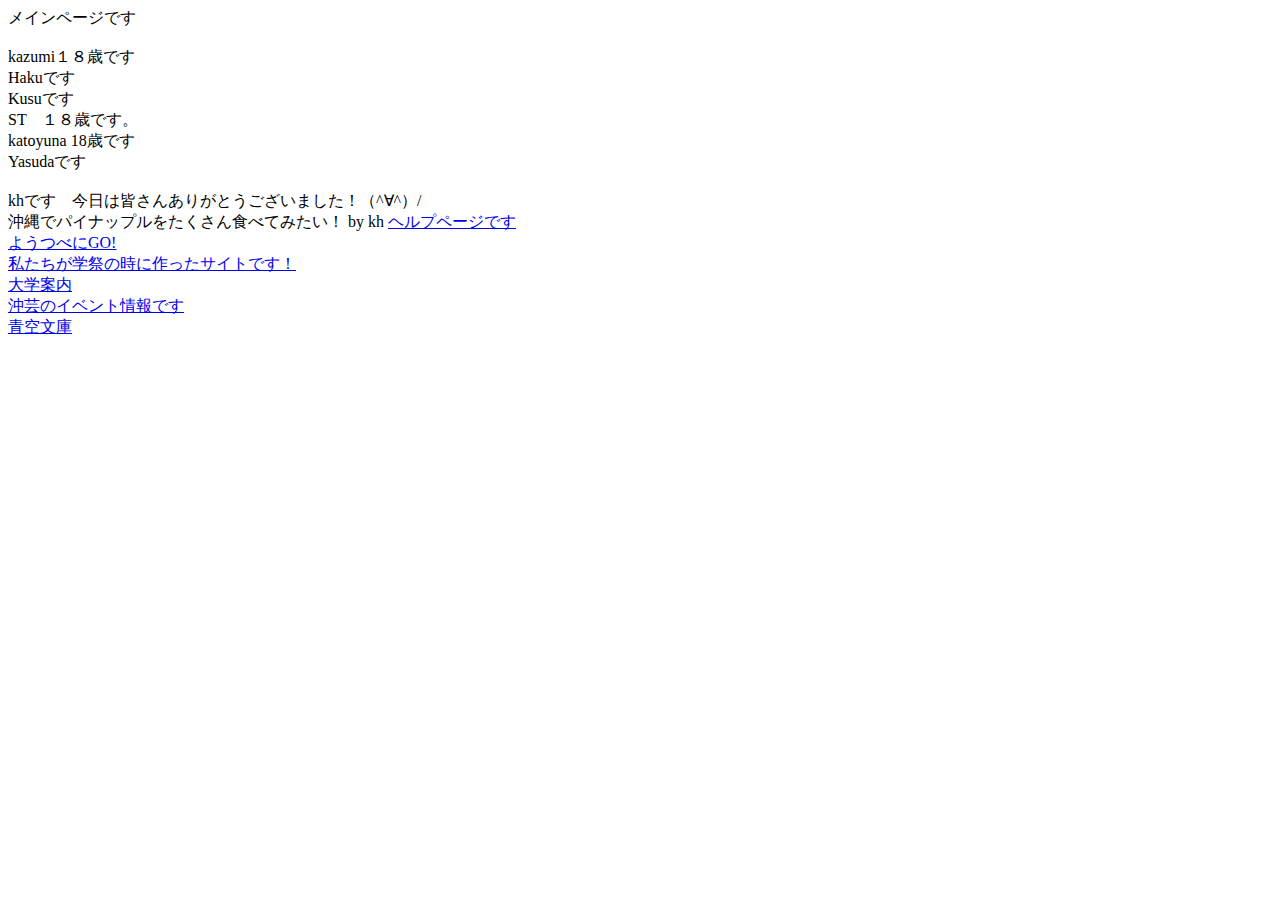
<file: index.html>
<html>
  <head>
    <title>GroupWork kazumi</title>
  </head>
  <body>
    メインページです<br>
    <br>
    kazumi１８歳です<br>
    Hakuです<br>
    Kusuです<br>
    ST　１８歳です。<br>
    katoyuna 18歳です<br>
    Yasudaです<br>
    <br>
    khです　今日は皆さんありがとうございました！（^∀^）/
    <br>
    沖縄でパイナップルをたくさん食べてみたい！ by kh

  <a href="https://yoshi-is-a-yoshi.github.io/GroupworksOkinawa/help.html">ヘルプページです</a>
  <br>
  <a href="https://www.youtube.com/">ようつべにGO!</a>
  <br>
  <a href="https://italiancafedoi.h-p.jp">私たちが学祭の時に作ったサイトです！</a>
  <br>
  <a href="https://kokushin-u.jp/">大学案内</a>
  <br>
  <a href="https://www.okigei.ac.jp/experience/experience-index.html">沖芸のイベント情報です</a>
  <br>
  <a href="https://www.aozora.gr.jp">青空文庫</a>
  </body>
  </html>
</file>
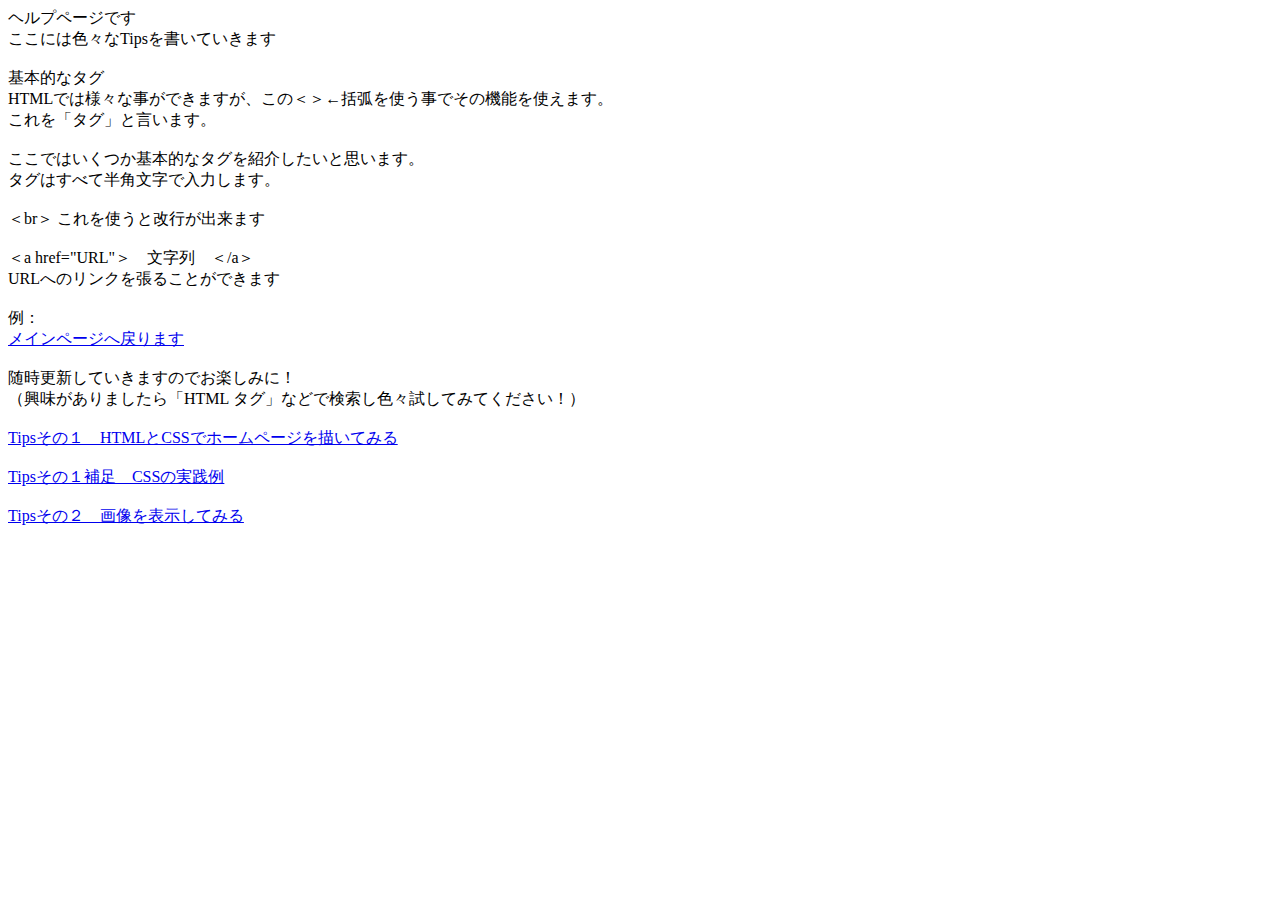
<file: help.html>
<html>
<head>
    <title>ヘルプページ</title>
    <body>

        ヘルプページです<br>
        ここには色々なTipsを書いていきます<br>
        <br>

        基本的なタグ<br>
        HTMLでは様々な事ができますが、この＜＞←括弧を使う事でその機能を使えます。<br>
        これを「タグ」と言います。<br>
        <br>
        ここではいくつか基本的なタグを紹介したいと思います。<br>
        タグはすべて半角文字で入力します。<br>
        <br>
        ＜br＞
        これを使うと改行が出来ます<br>
        <br>
        ＜a href="URL"＞　文字列　＜/a＞<br>
        URLへのリンクを張ることができます<br>
        <br>
        例：<br>
        <a href="index.html">メインページへ戻ります</a> <br>
        <br>
        随時更新していきますのでお楽しみに！<br>
        （興味がありましたら「HTML タグ」などで検索し色々試してみてください！）<br>
        <br>
        <a href="https://yoshi-is-a-yoshi.github.io/GroupworksOkinawa/tips01.html">Tipsその１　HTMLとCSSでホームページを描いてみる</a><br>
        <br>
        <a href="https://yoshi-is-a-yoshi.github.io/GroupworksOkinawa/tips01.html">Tipsその１補足　CSSの実践例</a><br>
        <br>
        <a href="https://yoshi-is-a-yoshi.github.io/GroupworksOkinawa/tips02.html">Tipsその２　画像を表示してみる</a><br>

    </body>
</head>
</html>
</file>
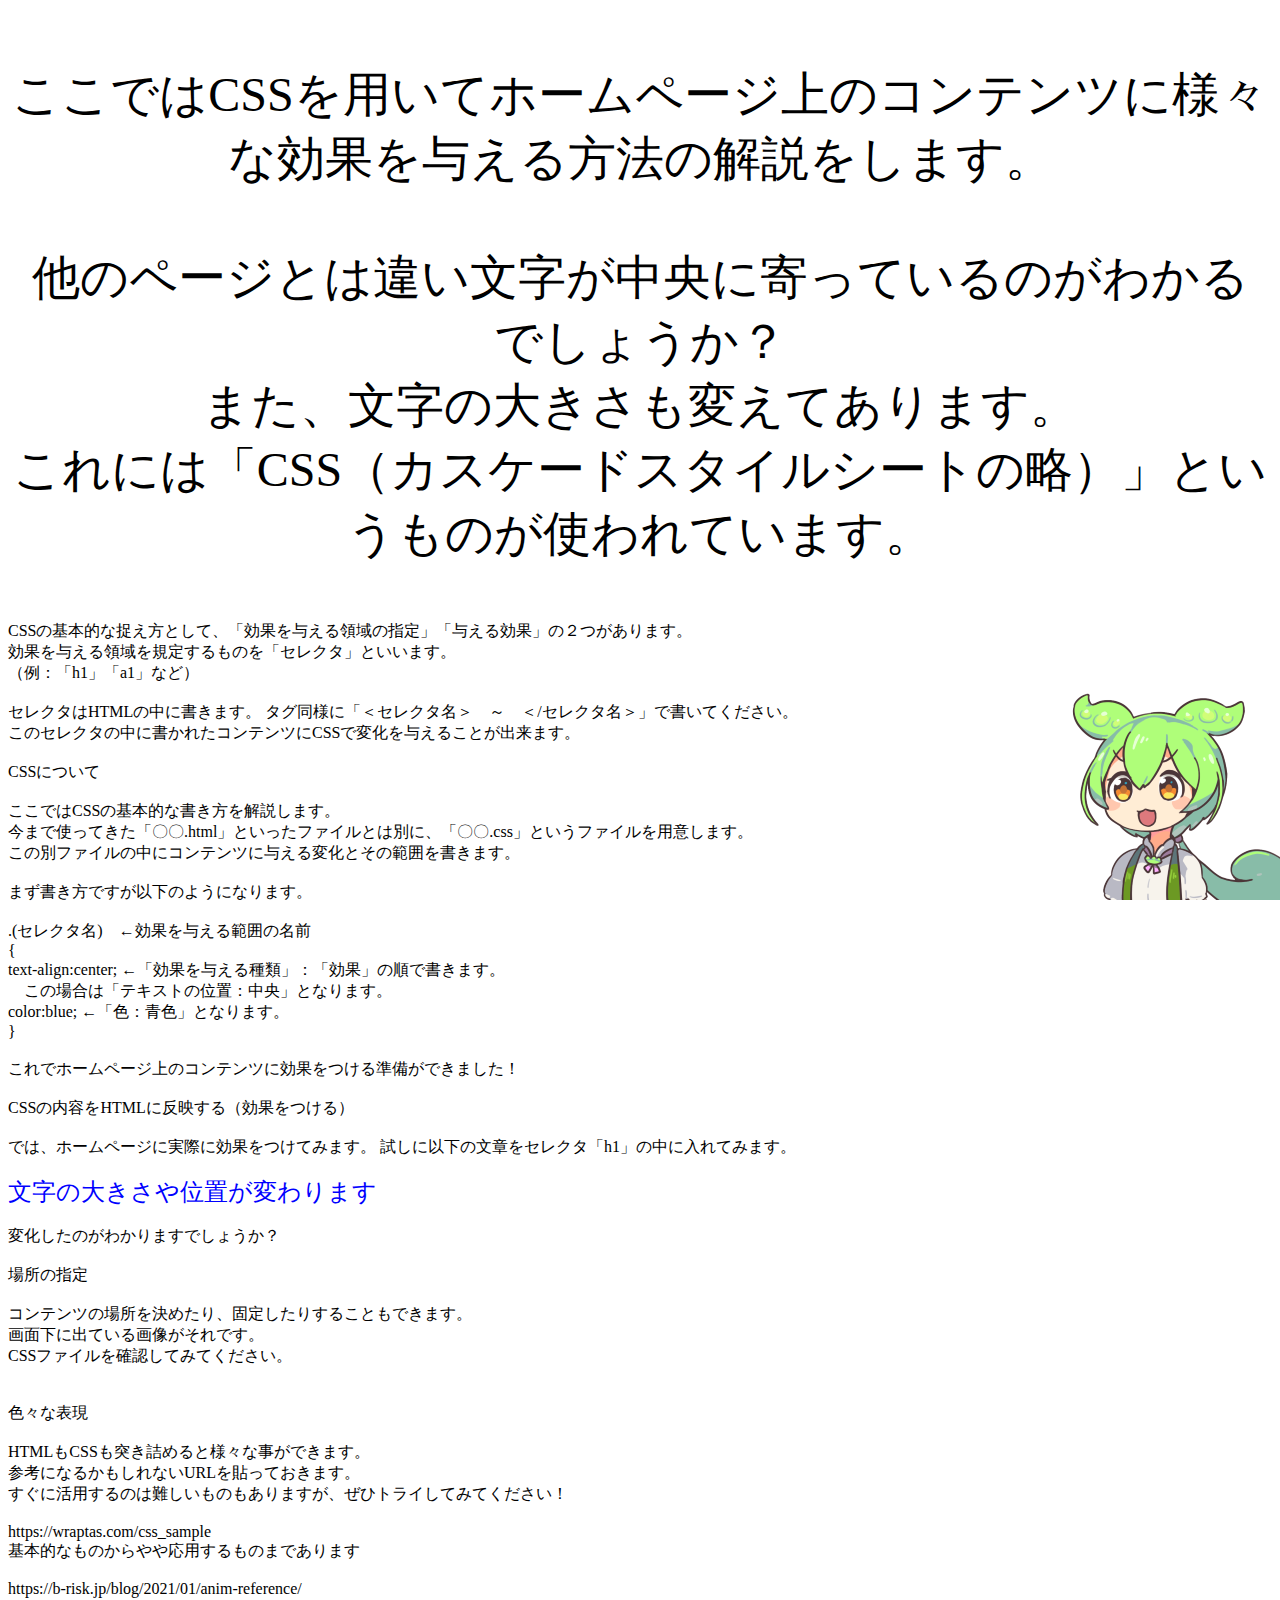
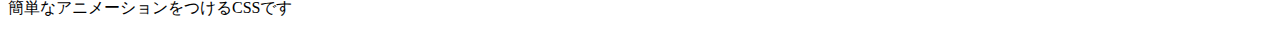
<file: tips01.html>
<html>
    <head>
        <link rel="stylesheet" href="CSS/tips01.css">
        <title>HTMLとCSSでホームページを描いてみる</title>
    </head>
    <body>
        <div class="text">
            <br>
            ここではCSSを用いてホームページ上のコンテンツに様々な効果を与える方法の解説をします。<br>
            <br>
            他のページとは違い文字が中央に寄っているのがわかるでしょうか？<br>
            また、文字の大きさも変えてあります。<br>
            これには「CSS（カスケードスタイルシートの略）」というものが使われています。<br>
            <br>           
        </div>
        CSSの基本的な捉え方として、「効果を与える領域の指定」「与える効果」の２つがあります。<br>
        効果を与える領域を規定するものを「セレクタ」といいます。<br>
        （例：「h1」「a1」など）<br>
        <br>
        セレクタはHTMLの中に書きます。
        タグ同様に「＜セレクタ名＞　～　＜/セレクタ名＞」で書いてください。<br>
        このセレクタの中に書かれたコンテンツにCSSで変化を与えることが出来ます。<br>
        <br>
        CSSについて<br>
        <br>
        ここではCSSの基本的な書き方を解説します。<br>
        今まで使ってきた「〇〇.html」といったファイルとは別に、「〇〇.css」というファイルを用意します。<br>
        この別ファイルの中にコンテンツに与える変化とその範囲を書きます。<br>
        <br>
        まず書き方ですが以下のようになります。<br>
        <br>
        .(セレクタ名)　←効果を与える範囲の名前<br>
            {<br>
                text-align:center;  ←「効果を与える種類」：「効果」の順で書きます。<br>
                                    　この場合は「テキストの位置：中央」となります。<br>
                color:blue;         ←「色：青色」となります。<br>
            }<br>
        <br>
        これでホームページ上のコンテンツに効果をつける準備ができました！<br>
        <br>
        CSSの内容をHTMLに反映する（効果をつける）<br>
        <br>
        では、ホームページに実際に効果をつけてみます。
        試しに以下の文章をセレクタ「h1」の中に入れてみます。<br>
        <br>
        <div class="text2">
        文字の大きさや位置が変わります<br>
        </div>
        <br>
        変化したのがわかりますでしょうか？<br>
        <br>
        場所の指定<br>
        <br>
        コンテンツの場所を決めたり、固定したりすることもできます。<br>
        画面下に出ている画像がそれです。<br>
        CSSファイルを確認してみてください。<br>
        <br>
        <div class="zunda">
        <img src="IMG/zunda.png">
        </div>
        <br>
        色々な表現<br>
        <br>
        HTMLもCSSも突き詰めると様々な事ができます。<br>
        参考になるかもしれないURLを貼っておきます。<br>
        すぐに活用するのは難しいものもありますが、ぜひトライしてみてください！<br>
        <br>
        https://wraptas.com/css_sample<br>
        基本的なものからやや応用するものまであります<br>
        <br>
        https://b-risk.jp/blog/2021/01/anim-reference/<br>
        簡単なアニメーションをつけるCSSです<br>
        <br>


        

    </body>
</html>
</file>
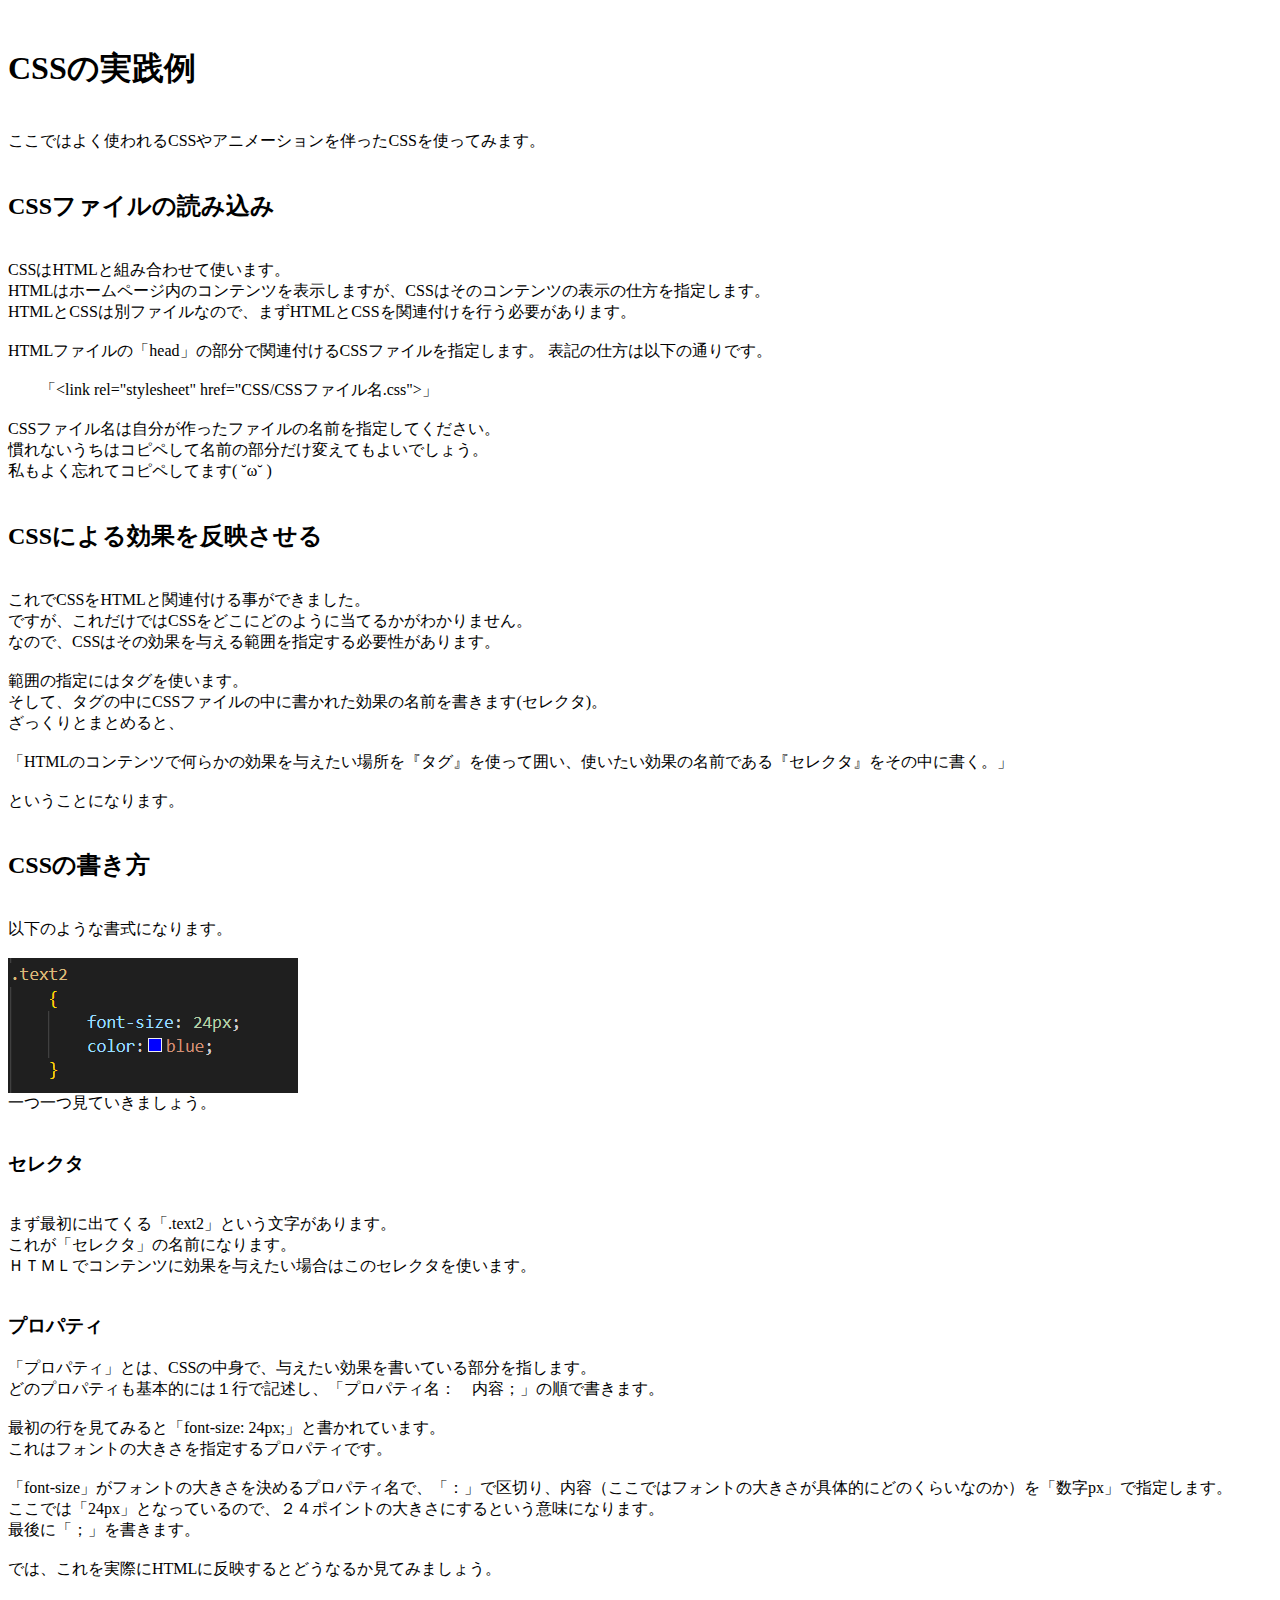
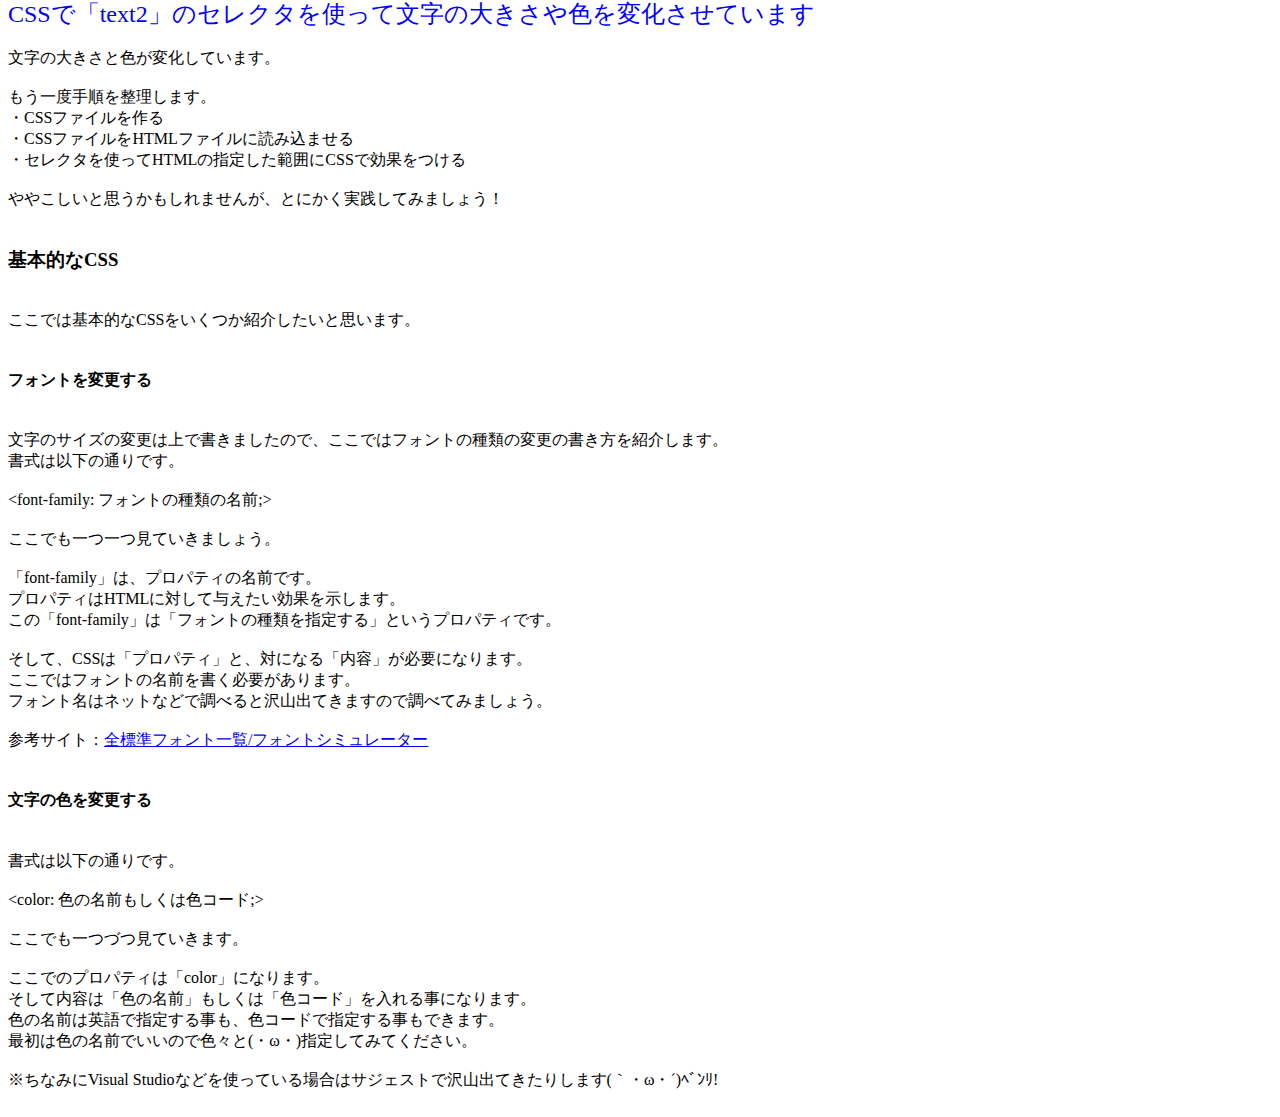
<file: tips01a.html>
<html>
    <head>
        <link rel="stylesheet" href="CSS/tips01.css">
        <title>CSSの実践例</title>
    </head>
<body>
<br>
<h1>
CSSの実践例
</h1>
<br>
ここではよく使われるCSSやアニメーションを伴ったCSSを使ってみます。<br>
<br>
<h2>
CSSファイルの読み込み<br>
</h2>
<br>
CSSはHTMLと組み合わせて使います。<br>
HTMLはホームページ内のコンテンツを表示しますが、CSSはそのコンテンツの表示の仕方を指定します。<br>
HTMLとCSSは別ファイルなので、まずHTMLとCSSを関連付けを行う必要があります。<br>
<br>
HTMLファイルの「head」の部分で関連付けるCSSファイルを指定します。
表記の仕方は以下の通りです。<br>
<br>
　　「&lt;link rel="stylesheet" href="CSS/CSSファイル名.css"&gt;」<br>
<br>
CSSファイル名は自分が作ったファイルの名前を指定してください。<br>
慣れないうちはコピペして名前の部分だけ変えてもよいでしょう。<br>
私もよく忘れてコピペしてます( ˘ω˘ )<br>
<br>
<h2>
CSSによる効果を反映させる<br>
</h2>
<br>
これでCSSをHTMLと関連付ける事ができました。<br>
ですが、これだけではCSSをどこにどのように当てるかがわかりません。<br>
なので、CSSはその効果を与える範囲を指定する必要性があります。<br>
<br>
範囲の指定にはタグを使います。<br>
そして、タグの中にCSSファイルの中に書かれた効果の名前を書きます(セレクタ)。<br>
ざっくりとまとめると、<br>
<br>
「HTMLのコンテンツで何らかの効果を与えたい場所を『タグ』を使って囲い、使いたい効果の名前である『セレクタ』をその中に書く。」<br>
<br>
ということになります。<br>
<br>
<h2>
CSSの書き方<br>
</h2>
<br>
以下のような書式になります。<br>
<br>
<img src="IMG/CSSkakikata.png">
<br>
一つ一つ見ていきましょう。<br>
<br>
<h3>
セレクタ<br>
</h3>
<br>
まず最初に出てくる「.text2」という文字があります。<br>
これが「セレクタ」の名前になります。<br>
ＨＴＭＬでコンテンツに効果を与えたい場合はこのセレクタを使います。<br>
<br>
<h3>
プロパティ<br>
</h3>
「プロパティ」とは、CSSの中身で、与えたい効果を書いている部分を指します。<br>
どのプロパティも基本的には１行で記述し、「プロパティ名：　内容；」の順で書きます。<br>
<br>
最初の行を見てみると「font-size: 24px;」と書かれています。<br>
これはフォントの大きさを指定するプロパティです。<br>
<br>
「font-size」がフォントの大きさを決めるプロパティ名で、「：」で区切り、内容（ここではフォントの大きさが具体的にどのくらいなのか）を「数字px」で指定します。<br>
ここでは「24px」となっているので、２４ポイントの大きさにするという意味になります。<br>
最後に「；」を書きます。<br>
<br>
では、これを実際にHTMLに反映するとどうなるか見てみましょう。<br>
<br>
<div class="text2">
CSSで「text2」のセレクタを使って文字の大きさや色を変化させています<br>
</div>
<br>
文字の大きさと色が変化しています。<br>
<br>
もう一度手順を整理します。<br>
・CSSファイルを作る<br>
・CSSファイルをHTMLファイルに読み込ませる<br>
・セレクタを使ってHTMLの指定した範囲にCSSで効果をつける<br>
<br>
ややこしいと思うかもしれませんが、とにかく実践してみましょう！<br>
<br>
<h3>
基本的なCSS<br>
</h3>
<br>
ここでは基本的なCSSをいくつか紹介したいと思います。<br>
<br>
<h4>
フォントを変更する<br>
</h4>
<br>
文字のサイズの変更は上で書きましたので、ここではフォントの種類の変更の書き方を紹介します。<br>
書式は以下の通りです。<br>
<br>
&lt;font-family: フォントの種類の名前;&gt;<br>
<br>
ここでも一つ一つ見ていきましょう。<br>
<br>
「font-family」は、プロパティの名前です。<br>
プロパティはHTMLに対して与えたい効果を示します。<br>
この「font-family」は「フォントの種類を指定する」というプロパティです。<br>
<br>
そして、CSSは「プロパティ」と、対になる「内容」が必要になります。<br>
ここではフォントの名前を書く必要があります。<br>
フォント名はネットなどで調べると沢山出てきますので調べてみましょう。<br>
<br>
参考サイト：<a href="https://dekasu.net/fonts/">全標準フォント一覧/フォントシミュレーター</a><br>
<br>
<h4>
文字の色を変更する<br>
</h4>
<br>
書式は以下の通りです。<br>
<br>
&lt;color: 色の名前もしくは色コード;&gt;<br>
<br>
ここでも一つづつ見ていきます。<br>
<br>
ここでのプロパティは「color」になります。<br>
そして内容は「色の名前」もしくは「色コード」を入れる事になります。<br>
色の名前は英語で指定する事も、色コードで指定する事もできます。<br>
最初は色の名前でいいので色々と(・ω・)指定してみてください。<br>
<br>
※ちなみにVisual Studioなどを使っている場合はサジェストで沢山出てきたりします(｀・ω・´)ﾍﾞﾝﾘ!<br>
<br>
</body>    

</html>
</file>
<file: CSS/tips01.css>
.text
    {
        width: auto;
        text-align:center;
        font-size: 48px;
    }

.text2
    {
        font-size: 24px;
        color:blue;
    }

.zunda
    {
        position: fixed;
        bottom: 0px;
        right: 0px;
    }
</file>
